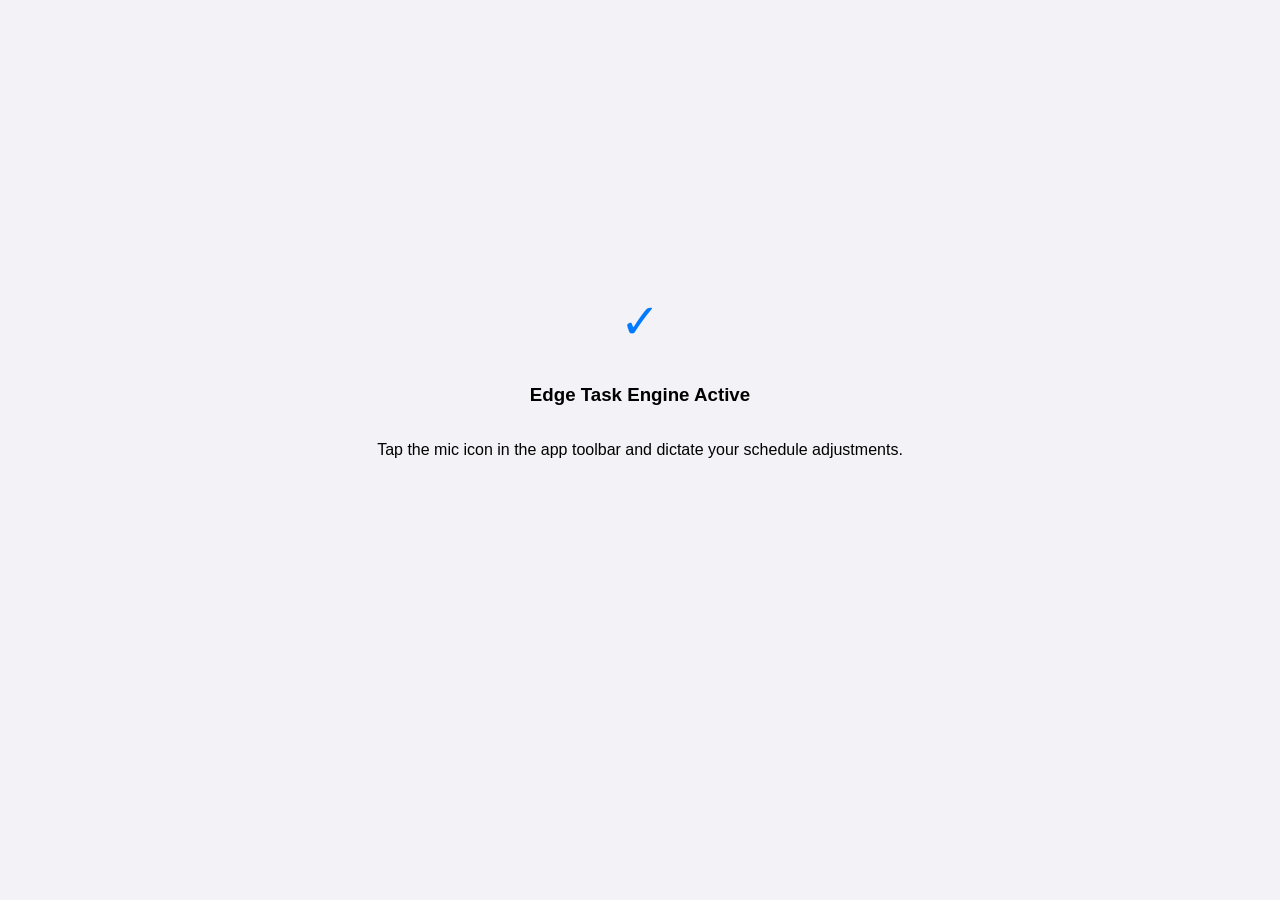
<file: scripts/index.html>
<!DOCTYPE html>
<html lang="en">
<head>
    <meta charset="UTF-8">
    <meta name="viewport" content="width=device-width, initial-scale=1.0, maximum-scale=1.0, user-scalable=no">
    <title>AI Task Vault</title>
    <link rel="stylesheet" href="style.css">
</head>
<body>
    <div class="splash-view" id="empty-state">
        <div class="pulse-icon">✓</div>
        <h3>Edge Task Engine Active</h3>
        <p>Tap the mic icon in the app toolbar and dictate your schedule adjustments.</p>
        <button id="view-dashboard-btn" class="nav-btn-secondary" style="display:none; margin-top:20px;">Open Dashboard</button>
    </div>
    <script src="script.js"></script>
</body>
</html>
</file>
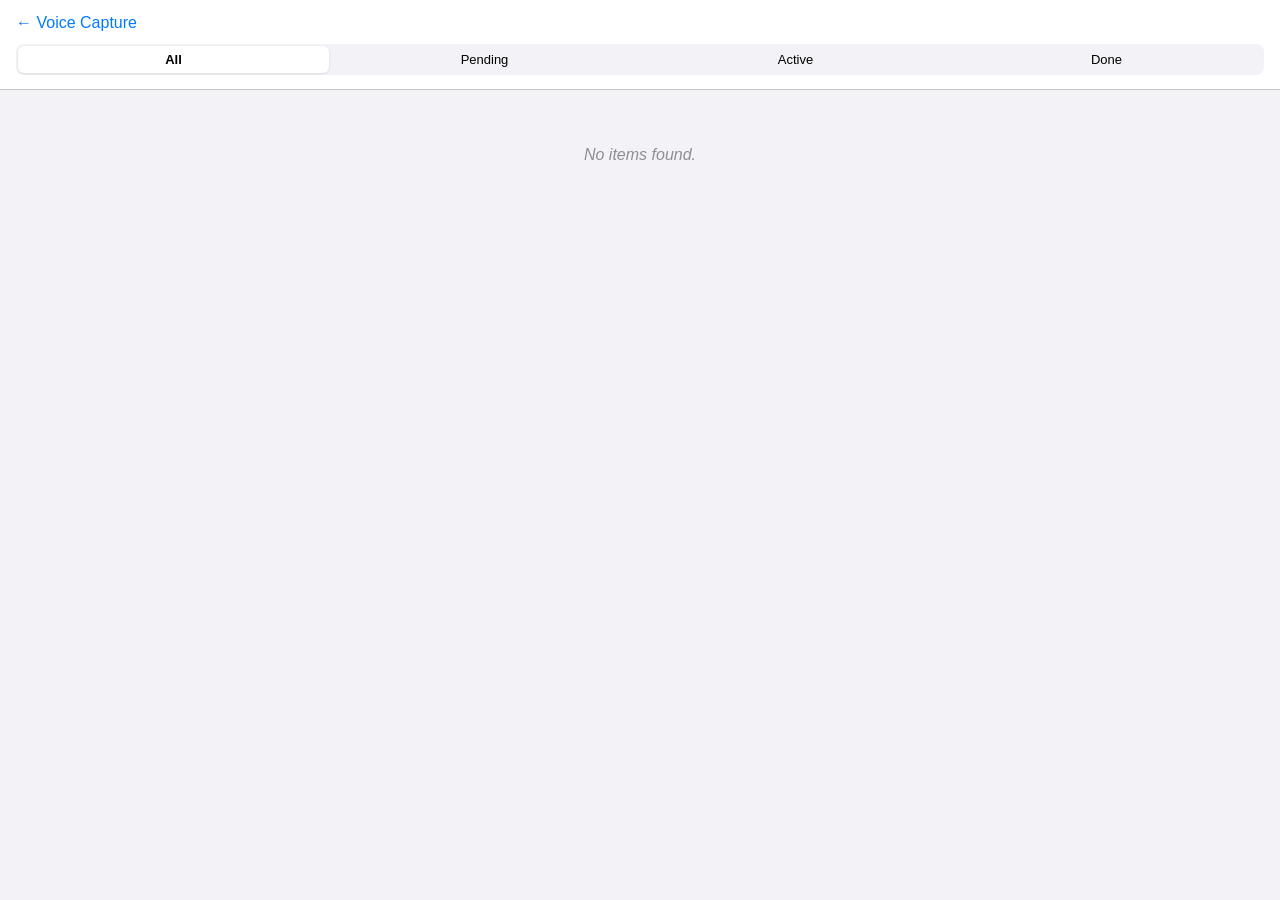
<file: scripts/workspace.html>
<!DOCTYPE html>
<html lang="en">
<head>
    <meta charset="UTF-8">
    <meta name="viewport" content="width=device-width, initial-scale=1.0, maximum-scale=1.0, user-scalable=no">
    <title>Task Control Center</title>
    <link rel="stylesheet" href="style.css">
</head>
<body>
    <div class="workspace-container">
        <header class="action-header">
            <button id="back-to-listening" class="nav-btn">← Voice Capture</button>
            <div class="segment-control">
                <button class="seg-btn active" data-status="all">All</button>
                <button class="seg-btn" data-status="Not Started">Pending</button>
                <button class="seg-btn" data-status="In Progress">Active</button>
                <button class="seg-btn" data-status="Completed">Done</button>
            </div>
        </header>
        <main class="content-view">
            <ul id="matrix-render-target"></ul>
            <div id="status-state" class="empty-message"></div>
        </main>
    </div>
    <script src="script.js"></script>
</body>
</html>
</file>
<file: scripts/style.css>
:root {
    --system-bg: #f2f2f7;
    --card-bg: #ffffff;
    --text-primary: #000000;
    --text-secondary: #8e8e93;
    --accent-blue: #007aff;
    --accent-red: #ff3b30;
    --separator: #c6c6c8;
}

@media (prefers-color-scheme: dark) {
    :root {
        --system-bg: #000000;
        --card-bg: #1c1c1e;
        --text-primary: #ffffff;
        --text-secondary: #aeaeb2;
        --separator: #38383a;
    }
}

body {
    font-family: -apple-system, BlinkMacSystemFont, "Segoe UI", sans-serif;
    background-color: var(--system-bg);
    color: var(--text-primary);
    margin: 0;
    padding: 0;
}

/* Splash View */
.splash-view {
    display: flex;
    flex-direction: column;
    align-items: center;
    justify-content: center;
    height: 80vh;
    text-align: center;
    padding: 24px;
}

.pulse-icon {
    font-size: 48px;
    color: var(--accent-blue);
    margin-bottom: 16px;
    animation: pulse 2s infinite alternate;
}

@keyframes pulse {
    0% { transform: scale(0.95); opacity: 0.8; }
    100% { transform: scale(1.05); opacity: 1; }
}

/* Workspace Views */
.workspace-container {
    display: flex;
    flex-direction: column;
    height: 100vh;
}

.action-header {
    background: var(--card-bg);
    padding: 14px 16px;
    border-bottom: 0.5px solid var(--separator);
    display: flex;
    flex-direction: column;
    gap: 12px;
}

.nav-btn, .nav-btn-secondary {
    background: transparent;
    border: none;
    color: var(--accent-blue);
    font-size: 16px;
    font-weight: 500;
    cursor: pointer;
    align-self: flex-start;
    padding: 0;
}

.nav-btn-secondary {
    background: var(--card-bg);
    padding: 10px 20px;
    border-radius: 8px;
    border: 0.5px solid var(--separator);
    align-self: center;
}

.segment-control {
    display: flex;
    background: var(--system-bg);
    padding: 2px;
    border-radius: 8px;
}

.seg-btn {
    flex: 1;
    background: transparent;
    border: none;
    color: var(--text-primary);
    padding: 6px 0;
    font-size: 13px;
    font-weight: 500;
    border-radius: 6px;
}

.seg-btn.active {
    background: var(--card-bg);
    box-shadow: 0 1px 3px rgba(0,0,0,0.1);
    font-weight: 600;
}

.content-view {
    flex: 1;
    overflow-y: auto;
    padding: 16px;
}

#matrix-render-target {
    list-style: none;
    padding: 0;
    margin: 0;
}

.todo-card {
    background: var(--card-bg);
    border-radius: 12px;
    padding: 14px;
    margin-bottom: 12px;
    border: 0.5px solid var(--separator);
    display: flex;
    flex-direction: column;
    gap: 10px;
}

.card-body {
    display: flex;
    flex-direction: column;
    gap: 4px;
}

.card-input {
    background: transparent;
    border: none;
    color: var(--text-primary);
    font-size: 16px;
    font-weight: 500;
    width: 100%;
    padding: 0;
}

.card-input:focus {
    outline: none;
}

.card-date {
    font-size: 12px;
    color: var(--text-secondary);
}

.card-actions {
    display: flex;
    justify-content: space-between;
    align-items: center;
    border-top: 0.5px solid var(--separator);
    padding-top: 8px;
}

.card-select {
    background: var(--system-bg);
    color: var(--text-primary);
    border: none;
    font-size: 12px;
    padding: 4px 8px;
    border-radius: 6px;
}

.card-del {
    background: transparent;
    border: none;
    color: var(--accent-red);
    font-size: 14px;
    padding: 4px 8px;
}

.empty-message {
    text-align: center;
    color: var(--text-secondary);
    margin-top: 40px;
    font-style: italic;
}
</file>
